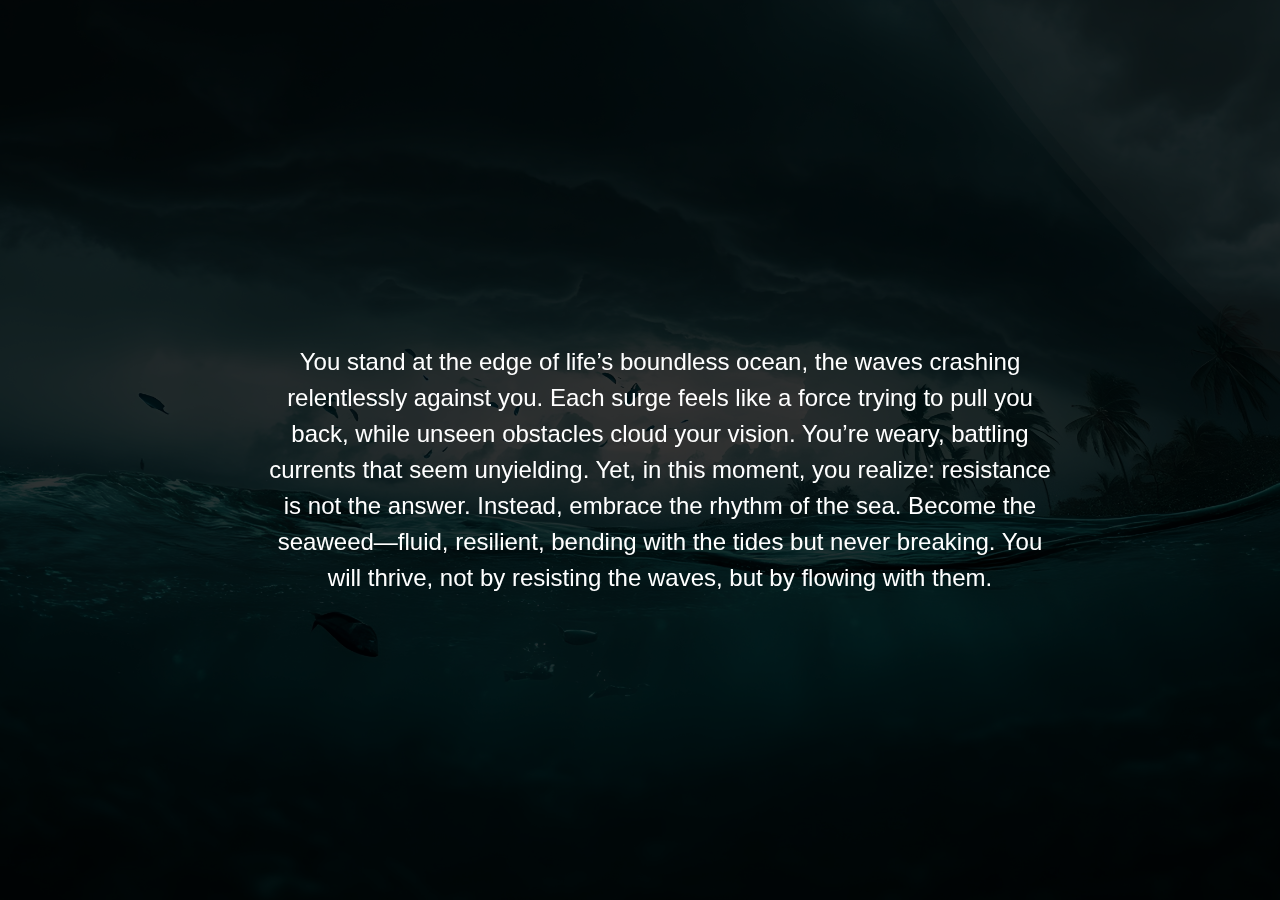
<file: index.html>
<!DOCTYPE html>
<html lang="en">
<head>
    <meta charset="UTF-8">
    <meta name="viewport" content="width=device-width, initial-scale=1.0">
    <title>Becoming Seaweed</title>
    <link rel="stylesheet" href="style.css">
</head>
<body>
    <!-- Preface Animation Section -->
     <audio id="background-music" src="seawave.mp3" autoplay loop></audio>

    <div id="preface-container">
        <h2></h2>
        <p class="preface-text">
            You stand at the edge of life’s boundless ocean, the waves crashing relentlessly against you. Each surge feels like a force trying to pull you back, while unseen obstacles cloud your vision. You’re weary, battling currents that seem unyielding. Yet, in this moment, you realize: resistance is not the answer. Instead, embrace the rhythm of the sea. Become the seaweed—fluid, resilient, bending with the tides but never breaking. You will thrive, not by resisting the waves, but by flowing with them.
        </p>
    </div>
   

    <!-- Main Website Content -->
    <div id="main-content" style="display: none;">
        <div class="container">
            <h1>The Guide Called Seaweed</h1>
            <div class="path">
                <a href="subpage1.html" class="button" data-page="1">The Ultimate Seaweed-y Hair Routine!</a>
                <img src="img/pngegg.png" alt="Arrow between Page 1 and Page 2" class="arrow">
                <a href="subpage2.html" class="button" data-page="2">Move Like the Seaweed</a>
                <img src="img/pngegg.png " alt="Arrow between Page 2 and Page 3" class="arrow">
                <a href="subpage3.html" class="button" data-page="3">Thriving Like the Seaweed!</a>
            </div>
        
        </div>
    </div>

    <script src="script.js"></script>
</body>
</html>
</file>
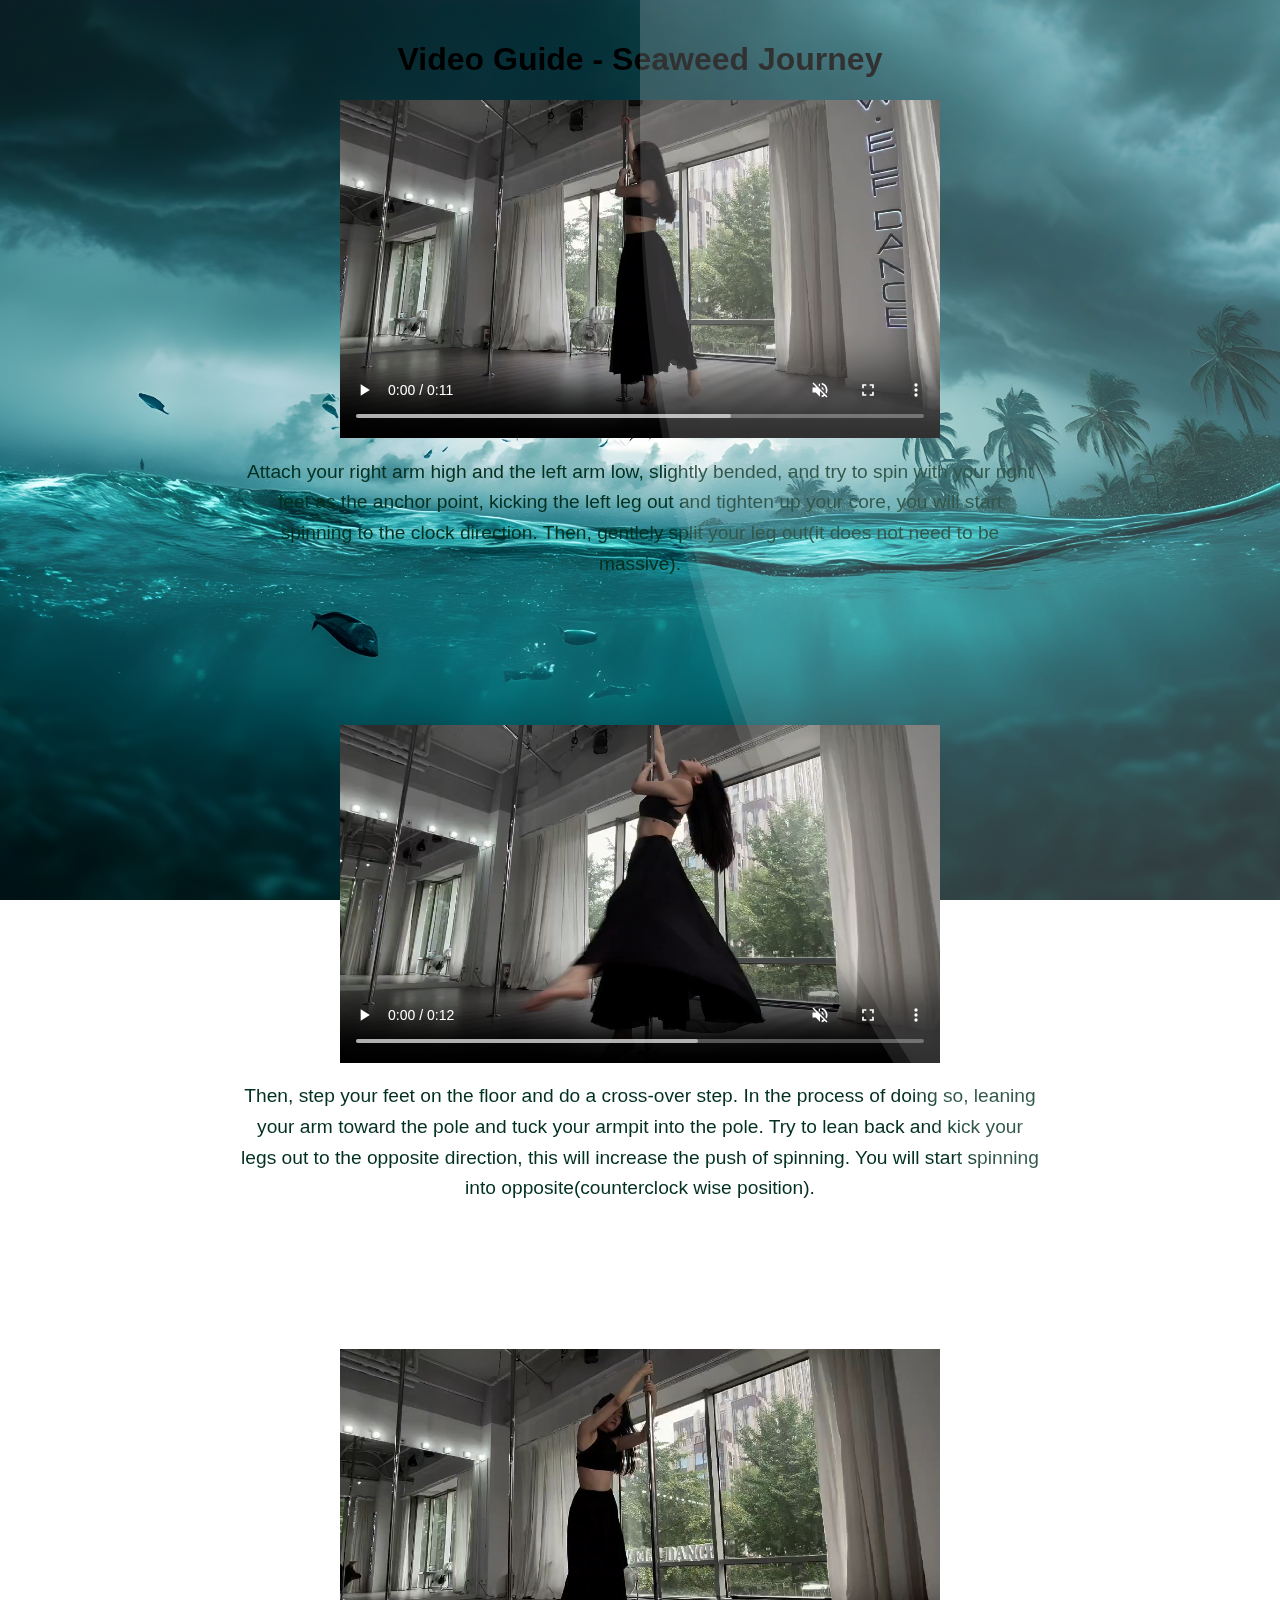
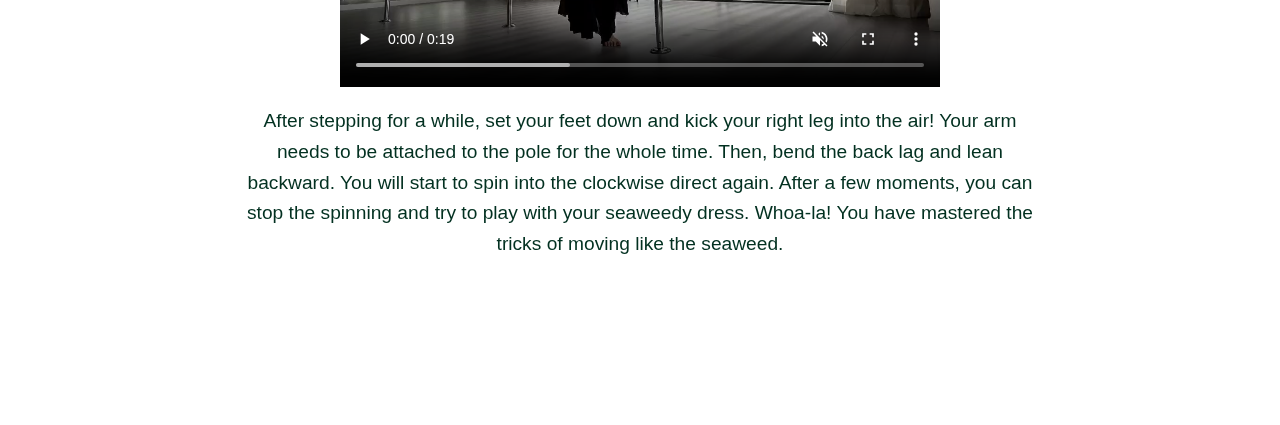
<file: subpage2.html>
<!DOCTYPE html>
<html lang="en">
<head>
    <meta charset="UTF-8">
    <meta name="viewport" content="width=device-width, initial-scale=1.0">
    <title>Video Guide - Seaweed Journey</title>
    <link rel="stylesheet" href="subpage2.css">
</head>
<body>
    <div class="container">
        <h1>Video Guide - Seaweed Journey</h1>

        <!-- Video Section 1 -->
        <div class="video-container">
            <video controls muted>
                <source src="pole1.mp4" type="video/mp4">
                Your browser does not support the video tag.
            </video>
            <div class="text-box">
                <p>Attach your right arm high and the left arm low, slightly bended,  and try to spin with your right feet as the anchor point, kicking the left leg out and tighten up your core, you will start spinning to the clock direction. Then, gentlely split your leg out(it does not need to be massive).</p>
                <textarea rows="4" cols="50"></textarea>
            </div>
        </div>

        <!-- Video Section 2 -->
        <div class="video-container">
            <video controls muted>
                <source src="pole2.mp4" type="video/mp4">
                Your browser does not support the video tag.
            </video>
            <div class="text-box">
                <p>Then, step your feet on the floor and do a cross-over step. In the process of doing so, leaning your arm toward the pole and tuck your armpit into the pole. Try to lean back and kick your legs out to the opposite direction, this will increase the push of spinning. You will start spinning into opposite(counterclock wise position). </p>
                <textarea rows="4" cols="50"></textarea>
            </div>
        </div>

        <!-- Video Section 3 -->
        <div class="video-container">
            <video controls muted>
                <source src="pole3.mp4" type="video/mp4">
                
            </video>
            <div class="text-box">
                <p>After stepping for a while, set your feet down and kick your right leg into the air! Your arm needs to be attached to the pole for the whole time. Then, bend the back lag and lean backward. You will start to spin into the clockwise direct again. After a few moments, you can stop the spinning and try to play with your seaweedy dress. Whoa-la! You have mastered the tricks of moving like the seaweed. </p>
                <textarea rows="4" cols="50"></textarea>
            </div>
        </div>

    </div>
</body>
</html>
</file>
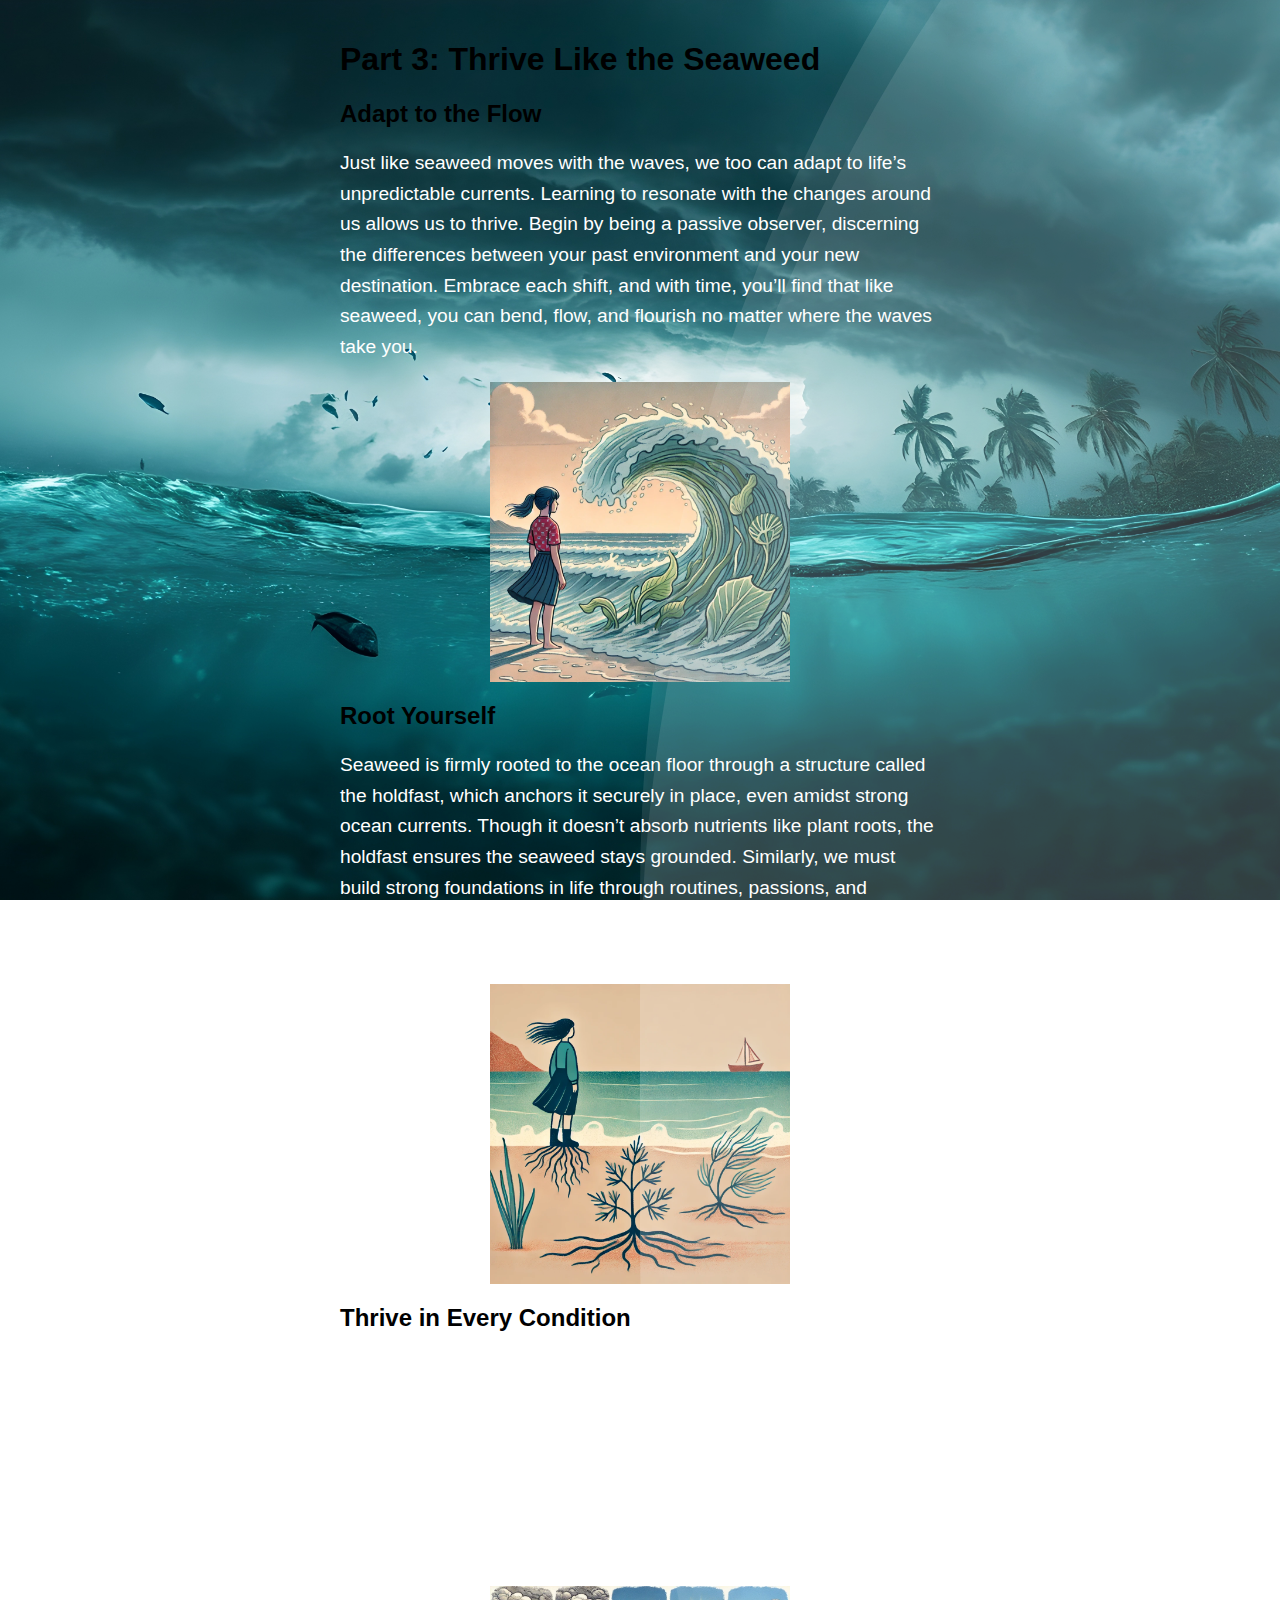
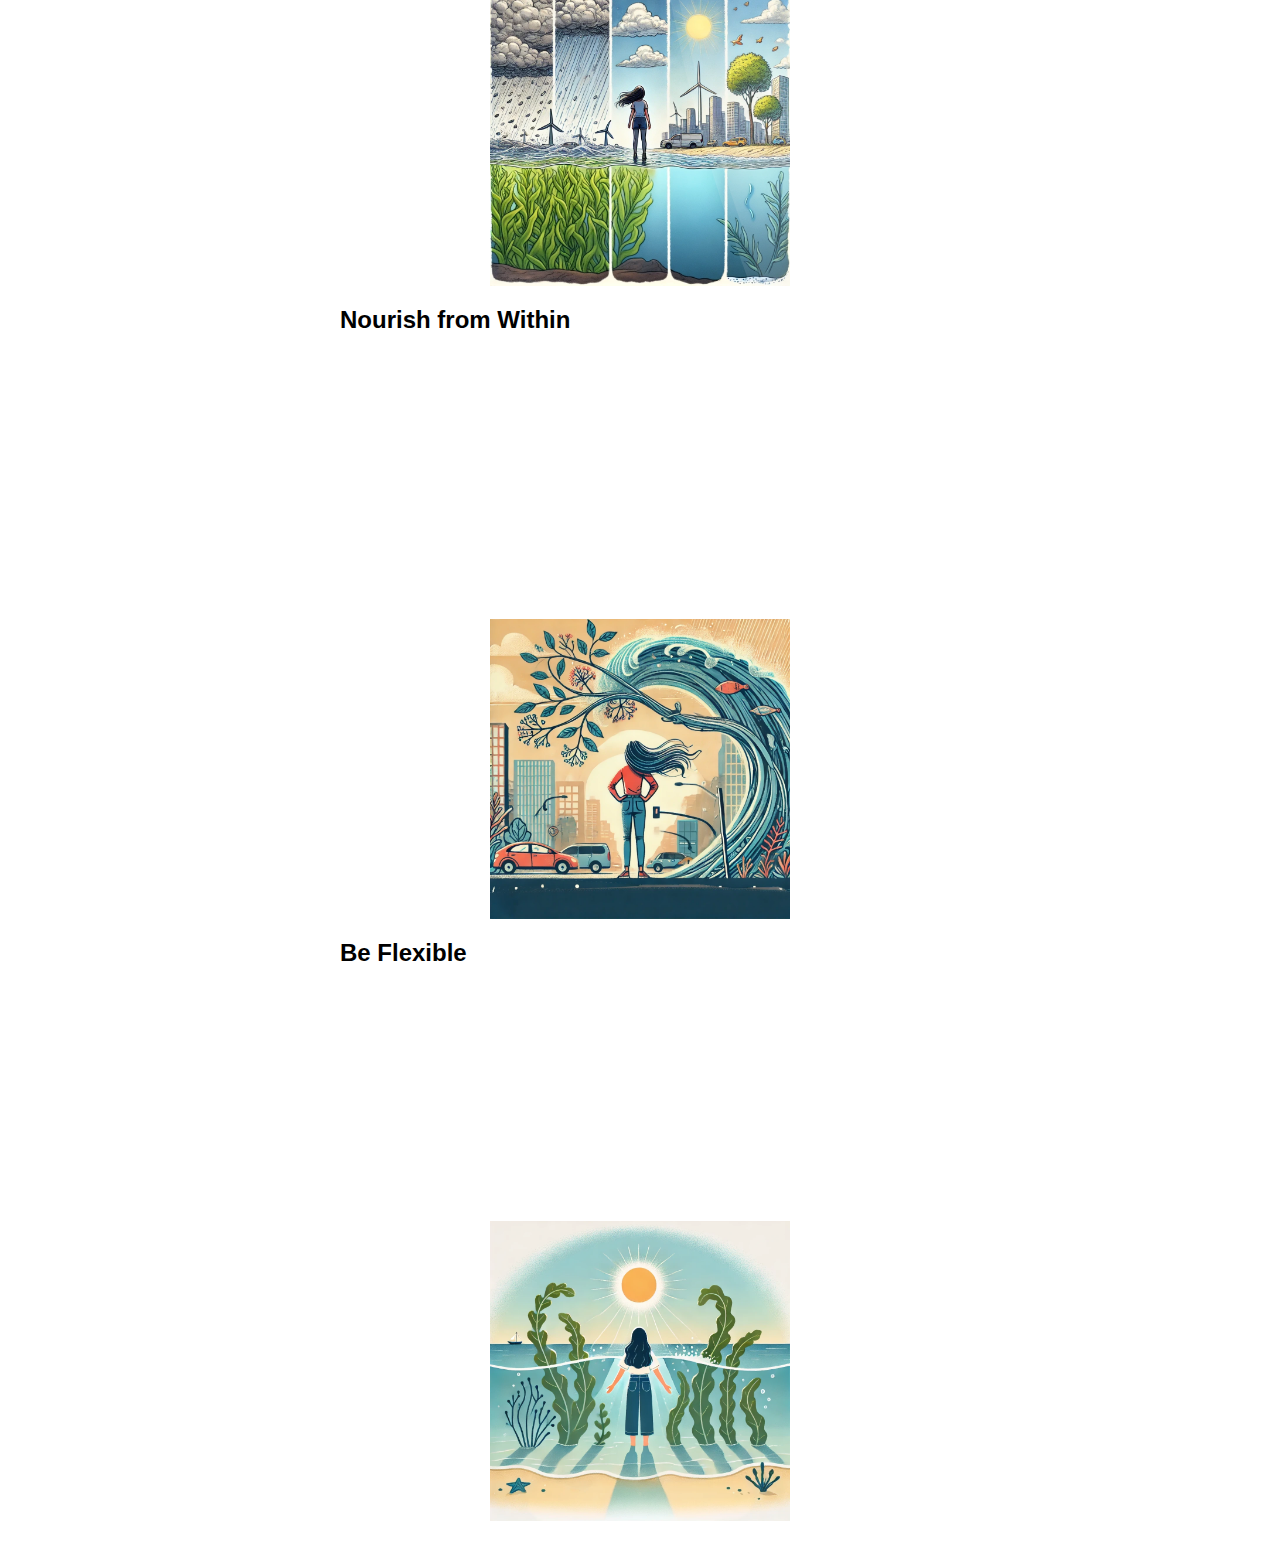
<file: subpage3.html>
<!DOCTYPE html>
<html lang="en">
<head>
    <meta charset="UTF-8">
    <meta name="viewport" content="width=device-width, initial-scale=1.0">
    <title>Thrive Like the Seaweed</title>
    <link rel="stylesheet" href="subpage3.css">
</head>
<body>
    <div class="container">
        <h1>Part 3: Thrive Like the Seaweed</h1>

        <section>
            <h2>Adapt to the Flow</h2>
            <p>Just like seaweed moves with the waves, we too can adapt to life’s unpredictable currents. Learning to resonate with the changes around us allows us to thrive. Begin by being a passive observer, discerning the differences between your past environment and your new destination. Embrace each shift, and with time, you’ll find that like seaweed, you can bend, flow, and flourish no matter where the waves take you.</p>
            <img src="img/1.webp" alt="Adapt to the Flow">
        </section>

        <section>
            <h2>Root Yourself</h2>
            <p>Seaweed is firmly rooted to the ocean floor through a structure called the holdfast, which anchors it securely in place, even amidst strong ocean currents. Though it doesn’t absorb nutrients like plant roots, the holdfast ensures the seaweed stays grounded. Similarly, we must build strong foundations in life through routines, passions, and meaningful relationships. Just as the holdfast anchors seaweed, these aspects of life anchor us, providing stability in times of change</p>
            <img src="img/2.webp" alt="Root Yourself">
        </section>

        <section>
            <h2>Thrive in Every Condition</h2>
            <p>Seaweed flourishes in a variety of conditions due to its natural elasticity. Its flexible structure allows it to bend with the currents without breaking, which helps it withstand strong waves and turbulent waters. This elasticity is key to its resilience. Similarly, in life, embracing difficult situations with flexibility and adaptability helps you thrive. Like seaweed, you can develop resilience and thrive even in adversity by bending, not breaking, in the face of challenges.</p>
            <img src="img/step5.webp" alt="Thrive in Every Condition">
        </section>

        <section>
            <h2>Nourish from Within</h2>
            <p>Seaweed absorbs its nutrients directly from the water through its entire surface, unlike land plants that rely on roots. It efficiently absorbs minerals like nitrogen, phosphorus, and potassium, vital for its growth. This process teaches us an important lesson: just as seaweed draws nourishment from its environment, we too must nurture our body, mind, and soul. Prioritize self-care by feeding yourself nutritious food, resting when needed, and surrounding yourself with environments that support your well-being.</p>
            <img src="img/step4.webp" alt="Nourish from Within">
        </section>

        <section>
            <h2>Be Flexible</h2>
            <p>Like seaweed that bends with the waves but never breaks, flexibility helps us navigate life’s uncertainties. Stay open to change and new possibilities, saying, 'I accept what comes to me and I will utilize all of my resources around me.' Just as seaweed uses its surroundings to thrive, we too can draw strength from our environment and adapt to whatever challenges arise, knowing that resilience comes from our ability to bend rather than resist.</p>
            <img src="img/step3.webp" alt="Be Flexible">
        </section>

    </div>
</body>
</html>
</file>
<file: style.css>
body {
    margin: 0;
    padding: 0;
    font-family: Arial, sans-serif;
    background: url('img/background.jpeg') no-repeat center center fixed;
    background-size: cover;
    position: relative;
    min-height: 100vh;
    overflow: hidden;
}

#preface-container {
    position: fixed;
    z-index: 3;
    top: 0;
    left: 0;
    width: 100%;
    height: 100%;
    background-color: rgba(0, 0, 0, 0.8);
    display: flex;
    justify-content: center;
    align-items: center;
    color: white;
    text-align: center;
    font-size: 1.5em;
    padding: 20px;
    opacity: 1;
    animation: fadeOut 5s forwards; 
}
.preface-text {
    max-width: 800px;
    line-height: 1.5em;
    color: white;
    animation: waveAnimation 5s infinite ease-in-out, blurAnimation 5s infinite alternate; /* Wave and blur animation */
}

@keyframes waveAnimation {
    0%, 100% {
        transform: translateY(0);
    }
    25% {
        transform: translateY(-10px);
    }
    50% {
        transform: translateY(0);
    }
    75% {
        transform: translateY(10px);
    }
}

@keyframes blurAnimation {
    0% {
        filter: blur(0px); /* Clear */
    }
    50% {
        filter: blur(2px); /* Partially blurred */
    }
    100% {
        filter: blur(0px); /* Clear again */
    }
}


#main-content {
    display: none;
    z-index: 2; /* Set z-index higher than the wave effect */
}

.container {
    text-align: center;
    margin-top: 100px;
}




.button {
    padding: 15px 30px;
    background-color: rgba(255, 255, 255, 0.8);
    border-radius: 10px;
    text-decoration: none;
    color: black;
    font-size: 1.2em;
    transition: 0.3s;

}
.button {
    z-index: 5; /* Higher than other elements */
    position: relative;
}


.button:hover {
    background-color: rgba(255, 255, 255, 1);
    transform: scale(1.1);
}

.arrow {
    width: 40px;
    height: auto;
    margin: 0 10px;
}

/* Rotating wave effect */
body:before, body:after {
    content: "";
    position: absolute;
    left: 50%;
    min-width: 300vw;
    min-height: 300vw;
    background-color: #fff;
    opacity: 0.1;
    animation: rotate 10s infinite linear;
    z-index: 1; /* Lower z-index so it's behind the content */
}

body:before {
    bottom: 15vh;
    border-radius: 45%;
}

body:after {
    bottom: 12vh;
    border-radius: 47%;
}

@keyframes rotate {
    0% {
        transform: translate(-50%, 0) rotateZ(0deg);
    }
    50% {
        transform: translate(-50%, -2%) rotateZ(180deg);
    }
    100% {
        transform: translate(-50%, 0%) rotateZ(360deg);
    }
}
</file>
<file: subpage2.css>
body {
    margin: 0;
    padding: 0;
    font-family: Arial, sans-serif;
    background: url('img/background.jpeg') no-repeat center center fixed;
    background-size: cover;
    position: relative;
    min-height: 100vh;
    overflow: hidden;
}
body {
    margin: 0;
    padding: 0;
    font-family: Arial, sans-serif;
    background: url('img/background.jpeg') no-repeat center center fixed;
    background-size: cover;
    position: relative;
    min-height: 100vh;
    overflow-y: scroll; /* Enables vertical scrolling */
}


#preface-container {
    position: fixed;
    z-index: 3;
    top: 0;
    left: 0;
    width: 100%;
    height: 100%;
    background-color: rgba(0, 0, 0, 0.8);
    display: flex;
    justify-content: center;
    align-items: center;
    color: white;
    text-align: center;
    font-size: 1.5em;
    padding: 20px;
    opacity: 1;
    animation: fadeOut 5s forwards; 
}
.preface-text {
    max-width: 800px;
    line-height: 1.5em;
    color: white;
    animation: waveAnimation 5s infinite ease-in-out, blurAnimation 5s infinite alternate; /* Wave and blur animation */
}

@keyframes waveAnimation {
    0%, 100% {
        transform: translateY(0);
    }
    25% {
        transform: translateY(-10px);
    }
    50% {
        transform: translateY(0);
    }
    75% {
        transform: translateY(10px);
    }
}

@keyframes blurAnimation {
    0% {
        filter: blur(0px); /* Clear */
    }
    50% {
        filter: blur(2px); /* Partially blurred */
    }
    100% {
        filter: blur(0px); /* Clear again */
    }
}


#main-content {
    display: none;
    z-index: 2; /* Set z-index higher than the wave effect */
}

.container {
    text-align: center;
    margin-top: 100px;
}




.button {
    padding: 15px 30px;
    background-color: rgba(255, 255, 255, 0.8);
    border-radius: 10px;
    text-decoration: none;
    color: black;
    font-size: 1.2em;
    transition: 0.3s;

}
.button {
    z-index: 5; /* Higher than other elements */
    position: relative;
}


.button:hover {
    background-color: rgba(255, 255, 255, 1);
    transform: scale(1.1);
}

.arrow {
    width: 40px;
    height: auto;
    margin: 0 10px;
}

/* Rotating wave effect */
body:before, body:after {
    content: "";
    position: absolute;
    left: 50%;
    min-width: 300vw;
    min-height: 300vw;
    background-color: #fff;
    opacity: 0.1;
    animation: rotate 10s infinite linear;
    z-index: 1; /* Lower z-index so it's behind the content */
}

body:before {
    bottom: 15vh;
    border-radius: 45%;
}

body:after {
    bottom: 12vh;
    border-radius: 47%;
}

@keyframes rotate {
    0% {
        transform: translate(-50%, 0) rotateZ(0deg);
    }
    50% {
        transform: translate(-50%, -2%) rotateZ(180deg);
    }
    100% {
        transform: translate(-50%, 0%) rotateZ(360deg);
    }
}




img {
    width: 50%; /* Adjust this percentage as needed */
    height: auto; /* Maintain aspect ratio */
    max-width: 400px; /* Set a maximum width */
    display: block;
    margin: 0 auto; /* Center the image */
}

.container {
    max-width: 600px; /* Narrower text box */
    margin: 0 auto;   /* Center the container */
    padding: 20px;    /* Add some padding for better spacing */
    text-align: left; /* Align the text to the left */
}

.container p {
    font-size: 1.2em;  /* Larger text size */
    line-height: 1.6em; /* Improve readability with line height */
    color: #023020
}

.container {
    max-width: 800px;
    margin: 0 auto;
    padding: 20px;
    text-align: center;
}

.video-container {
    margin-bottom: 40px;
}

video {
    width: 100%;
    max-width: 600px;
    height: auto;
    display: block;
    margin: 0 auto;
}

.text-box {
    margin-top: 10px;
}

textarea {
    width: 100%;
    max-width: 600px;
    padding: 10px;
    font-size: 1em;
}

textarea {
    visibility: hidden; /* The textbox is invisible but still takes space */
    width: 100%;
    max-width: 600px;
    padding: 10px;
    font-size: 1em;
}
</file>
<file: subpage3.css>
body {
    margin: 0;
    padding: 0;
    font-family: Arial, sans-serif;
    background: url('img/background.jpeg') no-repeat center center fixed;
    background-size: cover;
    position: relative;
    min-height: 100vh;
    overflow: hidden;
}
body {
    margin: 0;
    padding: 0;
    font-family: Arial, sans-serif;
    background: url('img/background.jpeg') no-repeat center center fixed;
    background-size: cover;
    position: relative;
    min-height: 100vh;
    overflow-y: scroll; /* Enables vertical scrolling */
}


#preface-container {
    position: fixed;
    z-index: 3;
    top: 0;
    left: 0;
    width: 100%;
    height: 100%;
    background-color: rgba(0, 0, 0, 0.8);
    display: flex;
    justify-content: center;
    align-items: center;
    color: white;
    text-align: center;
    font-size: 1.5em;
    padding: 20px;
    opacity: 1;
    animation: fadeOut 5s forwards; 
}
.preface-text {
    max-width: 800px;
    line-height: 1.5em;
    color: white;
    animation: waveAnimation 3s infinite ease-in-out, blurAnimation 3s infinite alternate; /* Wave and blur animation */
}

@keyframes waveAnimation {
    0%, 100% {
        transform: translateY(0);
    }
    25% {
        transform: translateY(-10px);
    }
    50% {
        transform: translateY(0);
    }
    75% {
        transform: translateY(10px);
    }
}

@keyframes blurAnimation {
    0% {
        filter: blur(0px); /* Clear */
    }
    50% {
        filter: blur(2px); /* Partially blurred */
    }
    100% {
        filter: blur(0px); /* Clear again */
    }
}


#main-content {
    display: none;
    z-index: 2; /* Set z-index higher than the wave effect */
}

.container {
    text-align: center;
    margin-top: 100px;
}




.button {
    padding: 15px 30px;
    background-color: rgba(255, 255, 255, 0.8);
    border-radius: 10px;
    text-decoration: none;
    color: black;
    font-size: 1.2em;
    transition: 0.3s;

}
.button {
    z-index: 5; /* Higher than other elements */
    position: relative;
}


.button:hover {
    background-color: rgba(255, 255, 255, 1);
    transform: scale(1.1);
}

.arrow {
    width: 40px;
    height: auto;
    margin: 0 10px;
}

/* Rotating wave effect */
body:before, body:after {
    content: "";
    position: absolute;
    left: 50%;
    min-width: 300vw;
    min-height: 300vw;
    background-color: #fff;
    opacity: 0.1;
    animation: rotate 10s infinite linear;
    z-index: 1; /* Lower z-index so it's behind the content */
}

body:before {
    bottom: 15vh;
    border-radius: 45%;
}

body:after {
    bottom: 12vh;
    border-radius: 47%;
}

@keyframes rotate {
    0% {
        transform: translate(-50%, 0) rotateZ(0deg);
    }
    50% {
        transform: translate(-50%, -2%) rotateZ(180deg);
    }
    100% {
        transform: translate(-50%, 0%) rotateZ(360deg);
    }
}




img {
    width: 50%; /* Adjust this percentage as needed */
    height: auto; /* Maintain aspect ratio */
    max-width: 400px; /* Set a maximum width */
    display: block;
    margin: 0 auto; /* Center the image */
}

.container {
    max-width: 600px; /* Narrower text box */
    margin: 0 auto;   /* Center the container */
    padding: 20px;    /* Add some padding for better spacing */
    text-align: left; /* Align the text to the left */
}

.container p {
    font-size: 1.2em;  /* Larger text size */
    line-height: 1.6em; /* Improve readability with line height */
    color:#fff
}
</file>
